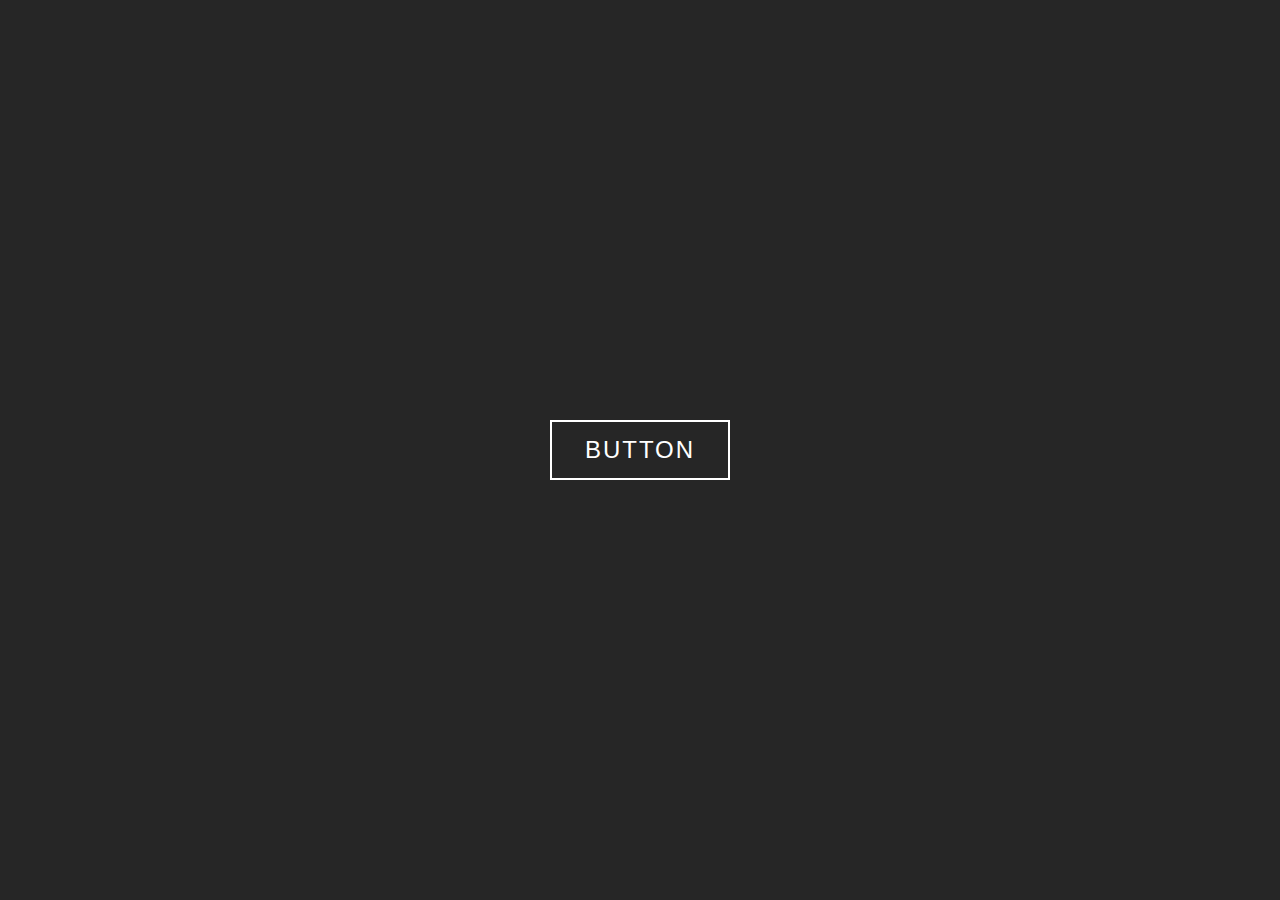
<file: button_animation/index.html>
<!DOCTYPE html>
<html lang="pt-br">
<head>
  <meta charset="UTF-8">
  <meta name="viewport" content="width=device-width, initial-scale=1.0">
  <title>BUTTON</title>
  <link rel="stylesheet" href="./styles/style.css">
</head>
<body>
  <a href="#">
    <svg>
      <rect></rect>
    </svg>
    Button
  </a>
</body>
</html>
</file>
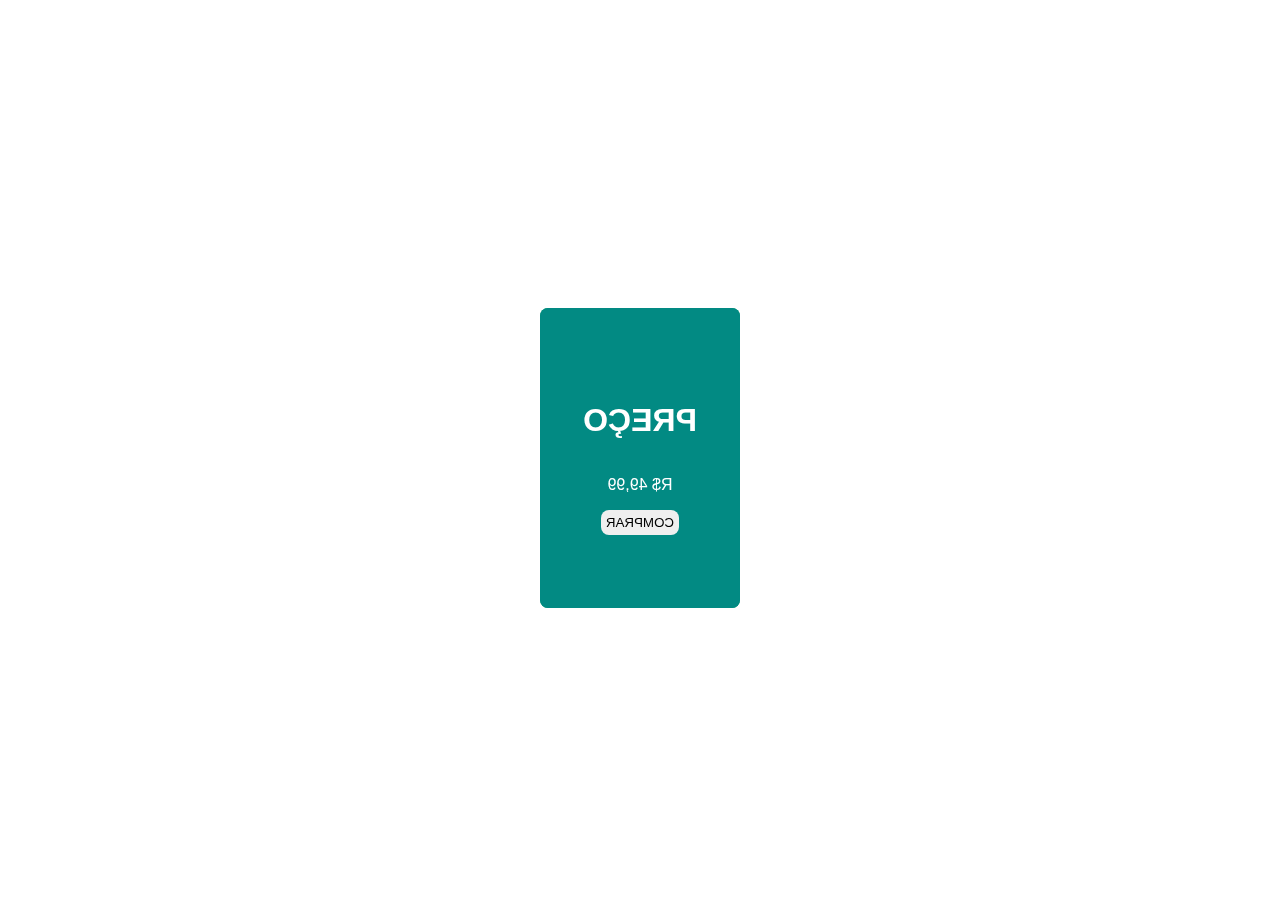
<file: card-flip/index.html>
<!DOCTYPE html>
<html lang="pt-br">
<head>
  <meta charset="UTF-8">
  <meta name="viewport" content="width=device-width, initial-scale=1.0">
  <title>Card Flip</title>
  <link rel="stylesheet" href="./styles/style.css">
</head>
<body>
  <div class="container">
    <div class="card-container">
      <div class="card">
        <figure class="front">  
          <h1>CLIENTE PRO</h1>
          <p>Você terá uma série de benefícios, como...</p>
        </figure>
        <figure class="back">
          <h1>PREÇO</h1>
          <p>R$ 49,99</p>
          <button>COMPRAR</button>
        </figure>
      </div>
    </div>
  </div>
</body>
</html>
</file>
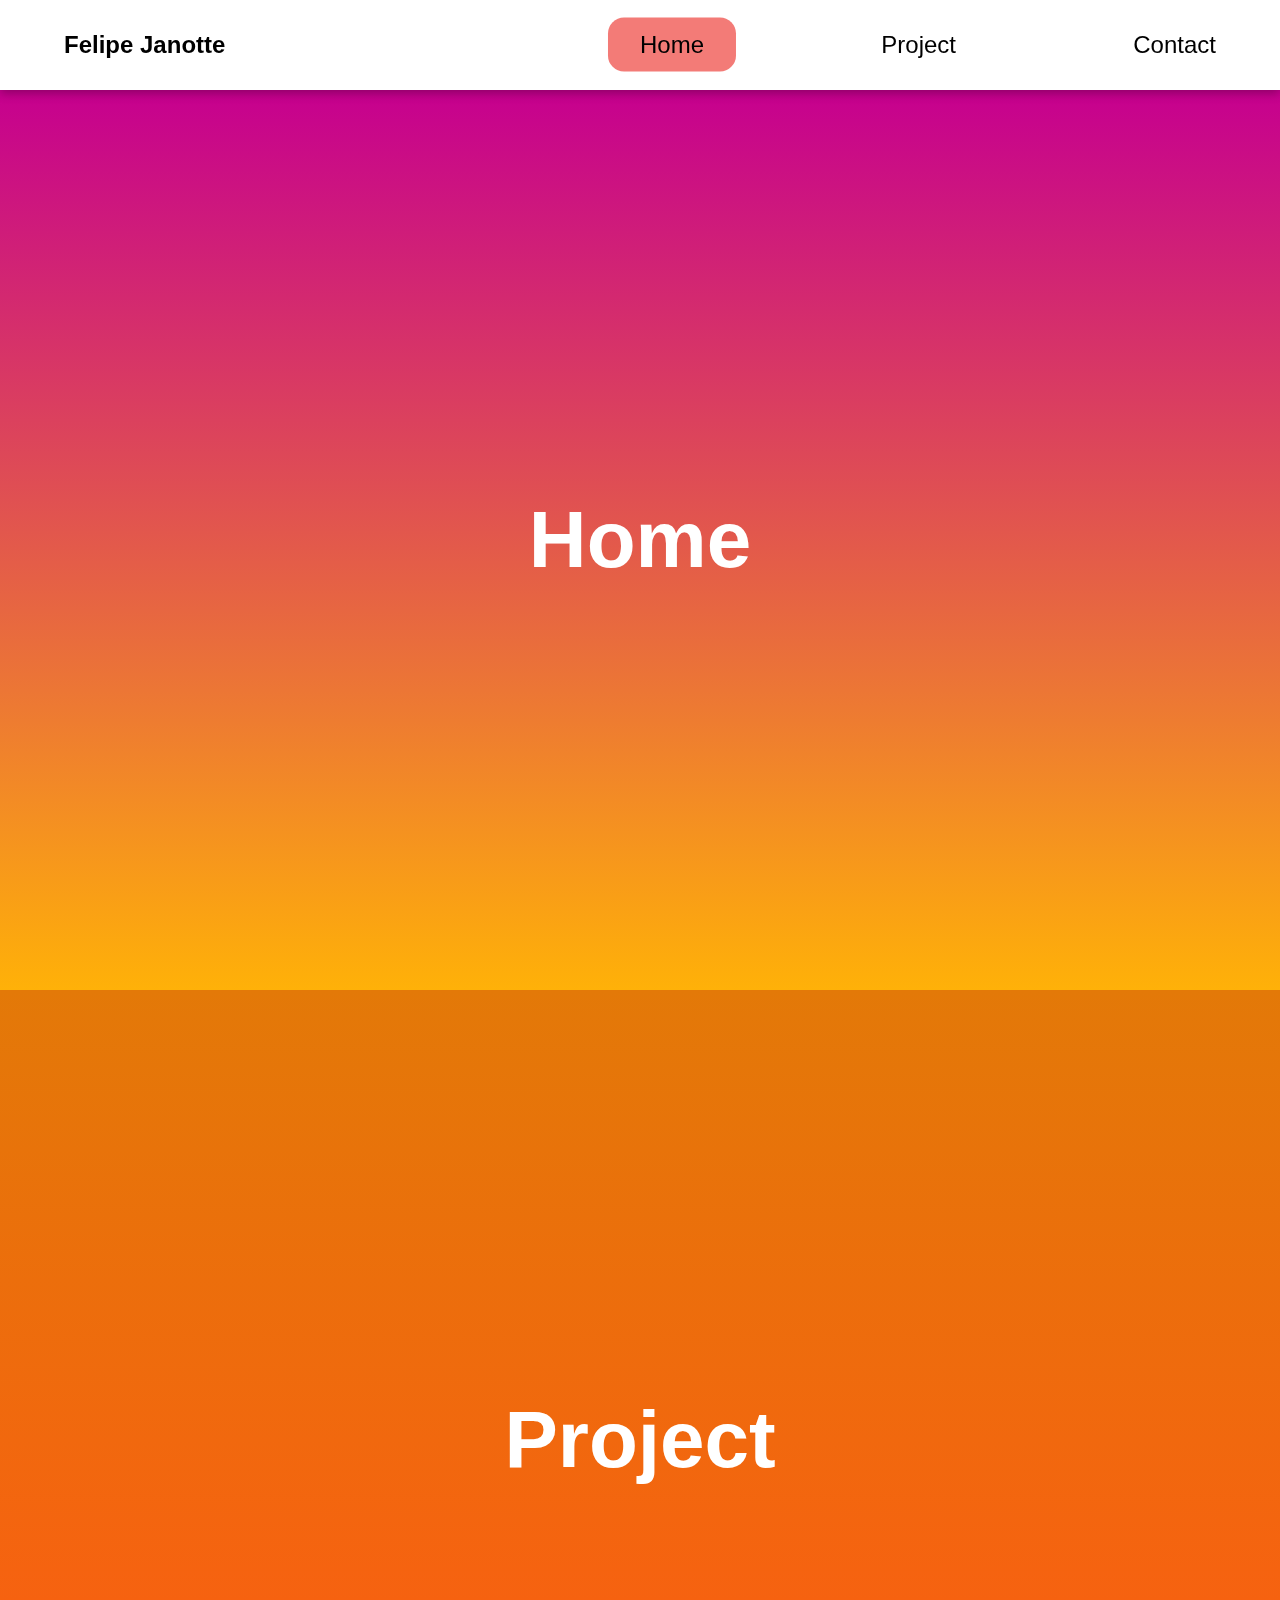
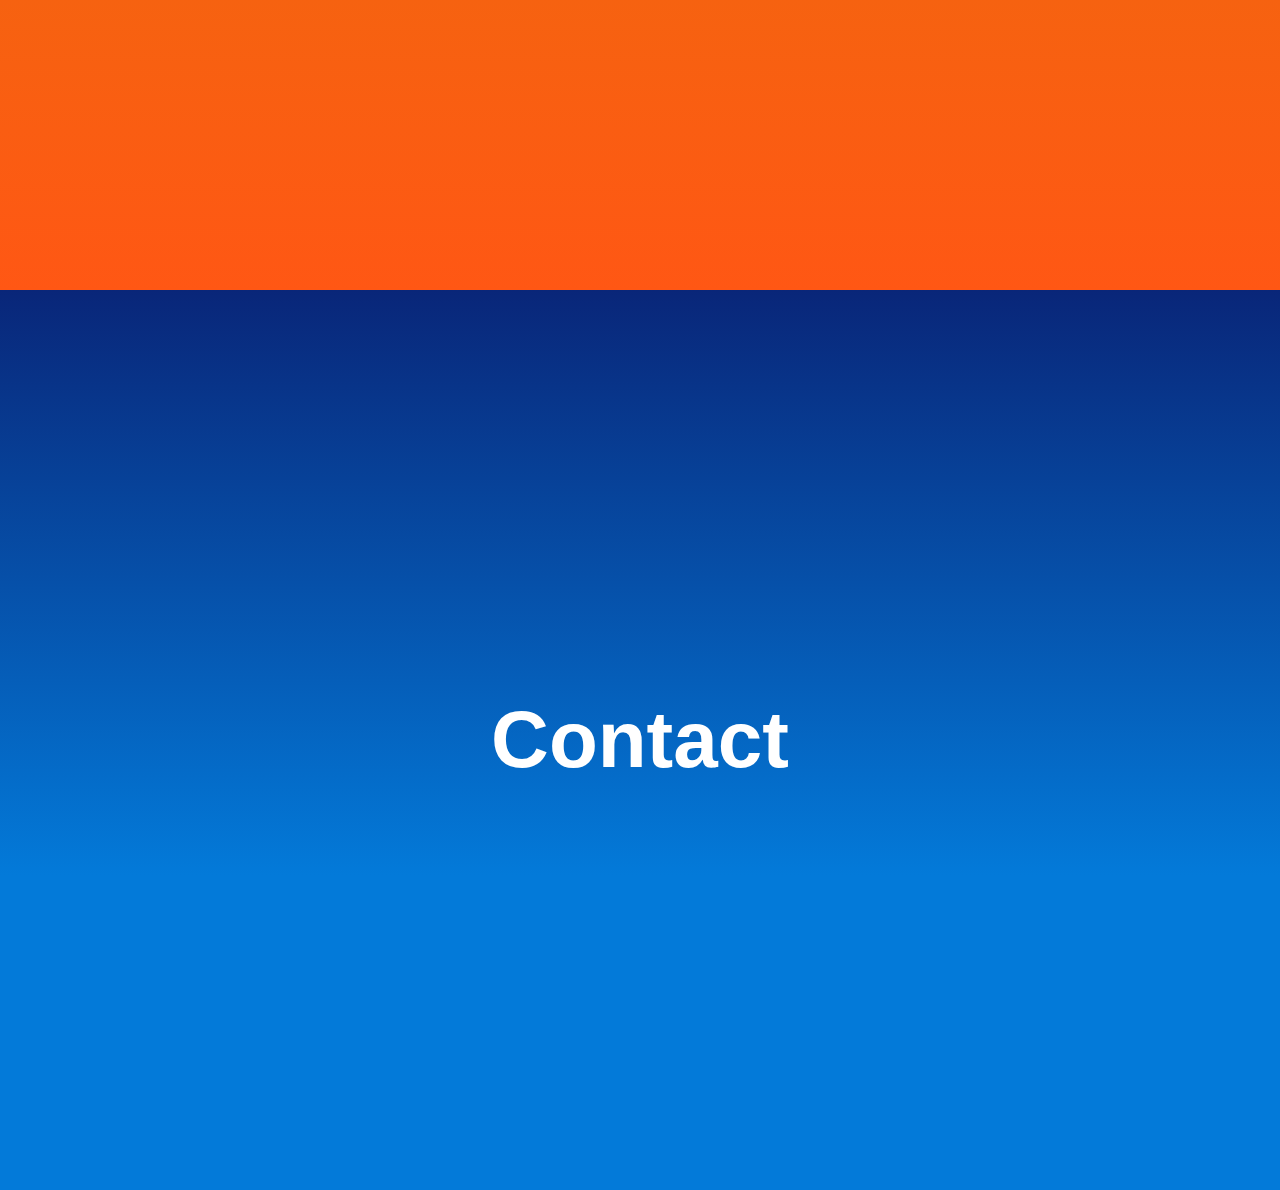
<file: fluid-navbar/index.html>
<!DOCTYPE html>
<html lang="pt-br">
<head>
  <meta charset="UTF-8">
  <meta name="viewport" content="width=device-width, initial-scale=1.0">
  <title>Fluid Navbar</title>
  <link rel="stylesheet" href="./styles/style.css">
</head>
<body>
  <header>
    <nav>
      <h1>Felipe Janotte</h1>
      <ul>
        <li><a data-page="home" href="#home">Home</a></li>
        <li><a data-page="project" href="#project">Project</a></li>
        <li><a data-page="contact" href="#contact">Contact</a></li>
        <div class="bubble"></div>
      </ul>
    </nav>
  </header>

  <main>
    <section data-page="0" class="home" id="home">
      <h2>Home</h2>
    </section>
    <section data-page="1" class="project" id="project">
      <h2>Project</h2>
    </section>
    <section data-page="2" class="contact" id="contact">
      <h2>Contact</h2>
    </section>
  </main>

  <script src="./app.js"></script>
</body>
</html>
</file>
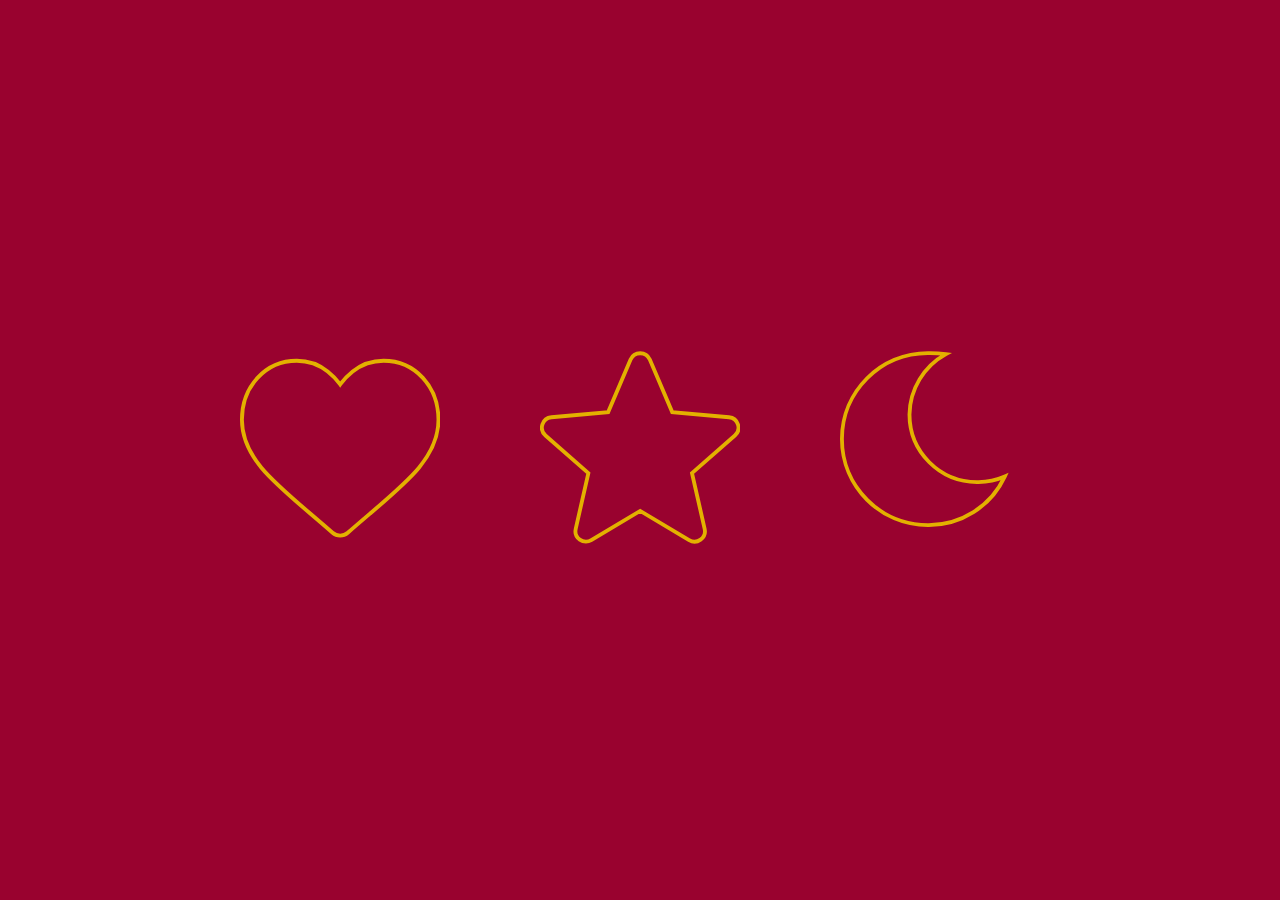
<file: icon-animation/index.html>
<!DOCTYPE html>
<html lang="pt-br">
<head>
  <meta charset="UTF-8">
  <meta name="viewport" content="width=device-width, initial-scale=1.0">
  <title>Icon Animation</title>
  <link rel="stylesheet" href="./styles/style.css">
</head>
<body>
  <div class="container">
    <div class="icon heart">
      <svg 
        viewBox="-5 -28 521.00002 512" 
        xmlns="http://www.w3.org/2000/svg">
        <path d="m471.382812 44.578125c-26.503906-28.746094-62.871093-44.578125-102.410156-44.578125-29.554687 0-56.621094 9.34375-80.449218 27.769531-12.023438 9.300781-22.917969 20.679688-32.523438 33.960938-9.601562-13.277344-20.5-24.660157-32.527344-33.960938-23.824218-18.425781-50.890625-27.769531-80.445312-27.769531-39.539063 0-75.910156 15.832031-102.414063 44.578125-26.1875 28.410156-40.613281 67.222656-40.613281 109.292969 0 43.300781 16.136719 82.9375 50.78125 124.742187 30.992188 37.394531 75.535156 75.355469 127.117188 119.3125 17.613281 15.011719 37.578124 32.027344 58.308593 50.152344 5.476563 4.796875 12.503907 7.4375 19.792969 7.4375 7.285156 0 14.316406-2.640625 19.785156-7.429687 20.730469-18.128907 40.707032-35.152344 58.328125-50.171876 51.574219-43.949218 96.117188-81.90625 127.109375-119.304687 34.644532-41.800781 50.777344-81.4375 50.777344-124.742187 0-42.066407-14.425781-80.878907-40.617188-109.289063zm0 0"/>
      </svg>
    </div>
    
    <div class="icon star">
      <svg 
        viewBox="-5 -8 521.00002 512" 
        xmlns="http://www.w3.org/2000/svg">
        <path d="m510.652344 185.882812c-3.371094-10.367187-12.566406-17.707031-23.402344-18.6875l-147.796875-13.417968-58.410156-136.75c-4.3125-10.046875-14.125-16.53125-25.046875-16.53125s-20.738282 6.484375-25.023438 16.53125l-58.410156 136.75-147.820312 13.417968c-10.835938 1-20.011719 8.339844-23.402344 18.6875-3.371094 10.367188-.257813 21.738282 7.9375 28.925782l111.722656 97.964844-32.941406 145.085937c-2.410156 10.667969 1.730468 21.699219 10.582031 28.097656 4.757813 3.457031 10.347656 5.183594 15.957031 5.183594 4.820313 0 9.644532-1.28125 13.953125-3.859375l127.445313-76.203125 127.421875 76.203125c9.347656 5.585938 21.101562 5.074219 29.933593-1.324219 8.851563-6.398437 12.992188-17.429687 10.582032-28.097656l-32.941406-145.085937 111.722656-97.964844c8.191406-7.1875 11.308594-18.535156 7.9375-28.925782zm-252.203125 223.722657"/>
      </svg>
    </div>

    <div class="icon moon">
      <svg 
        viewBox="-5 -8 521.00002 512"
        xmlns="http://www.w3.org/2000/svg">
        <path d="m224.023438 448.03125c85.714843.902344 164.011718-48.488281 200.117187-126.230469-22.722656 9.914063-47.332031 14.769531-72.117187 14.230469-97.15625-.109375-175.890626-78.84375-176-176 .972656-65.71875 37.234374-125.832031 94.910156-157.351562-15.554688-1.980469-31.230469-2.867188-46.910156-2.648438-123.714844 0-224.0000005 100.289062-224.0000005 224 0 123.714844 100.2851565 224 224.0000005 224zm0 0"/>
      </svg>    
    </div>
    
  </div>  

</body>
</html>
</file>
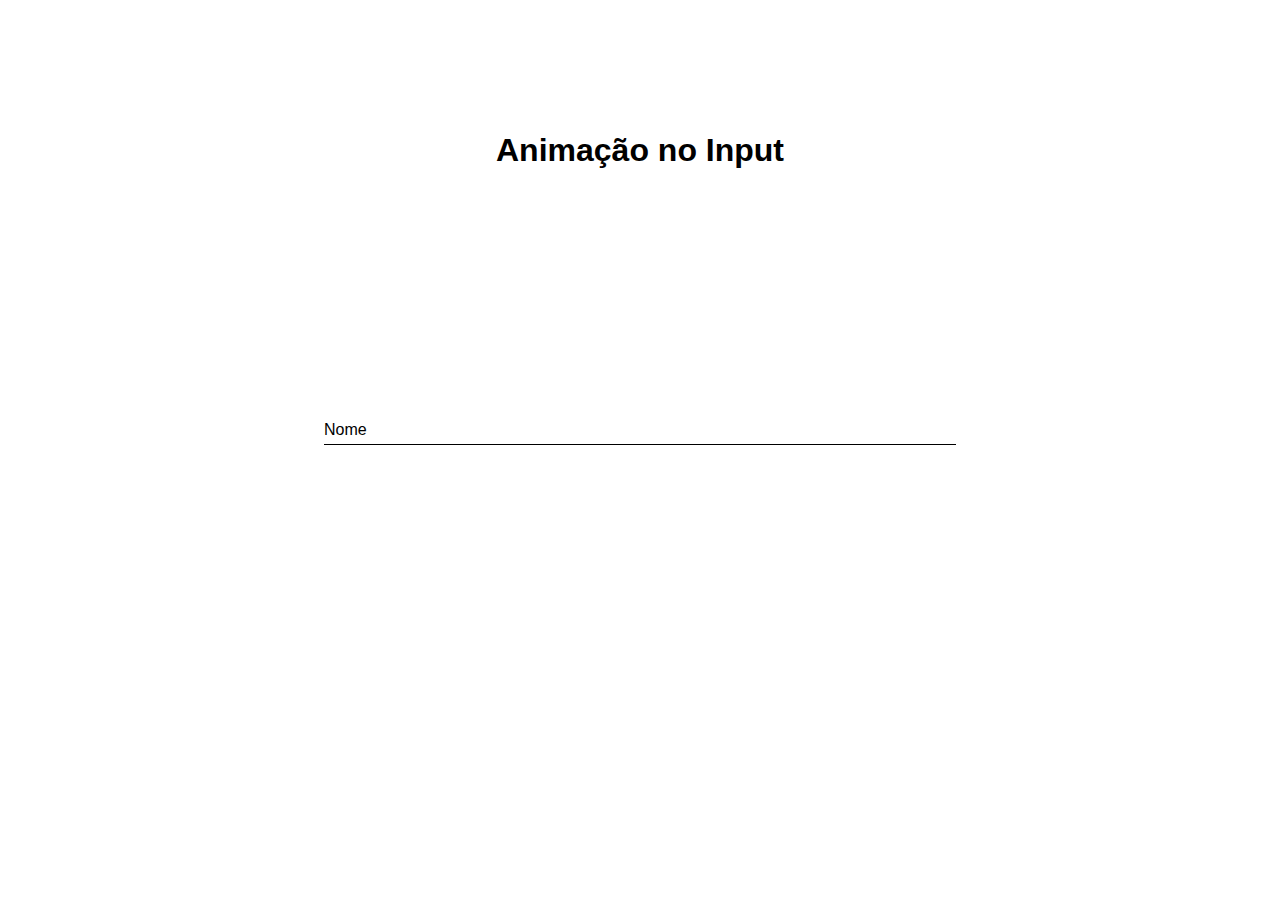
<file: input-animation/index.html>
<!DOCTYPE html>
<html lang="en">
<head>
  <meta charset="UTF-8">
  <meta name="viewport" content="width=device-width, initial-scale=1.0">
  <title>Input Animation</title>
  <link rel="stylesheet" href="./styles/style.css">
</head>
<body>
  <h1>Animação no Input</h1>

  <div class="form">
    <input type="text" name="name" autocomplete="off" required>
    <label for="name" class="label-name">
      <span class="content-name">Nome</span>
    </label>
  </div>
</body>
</html>
</file>
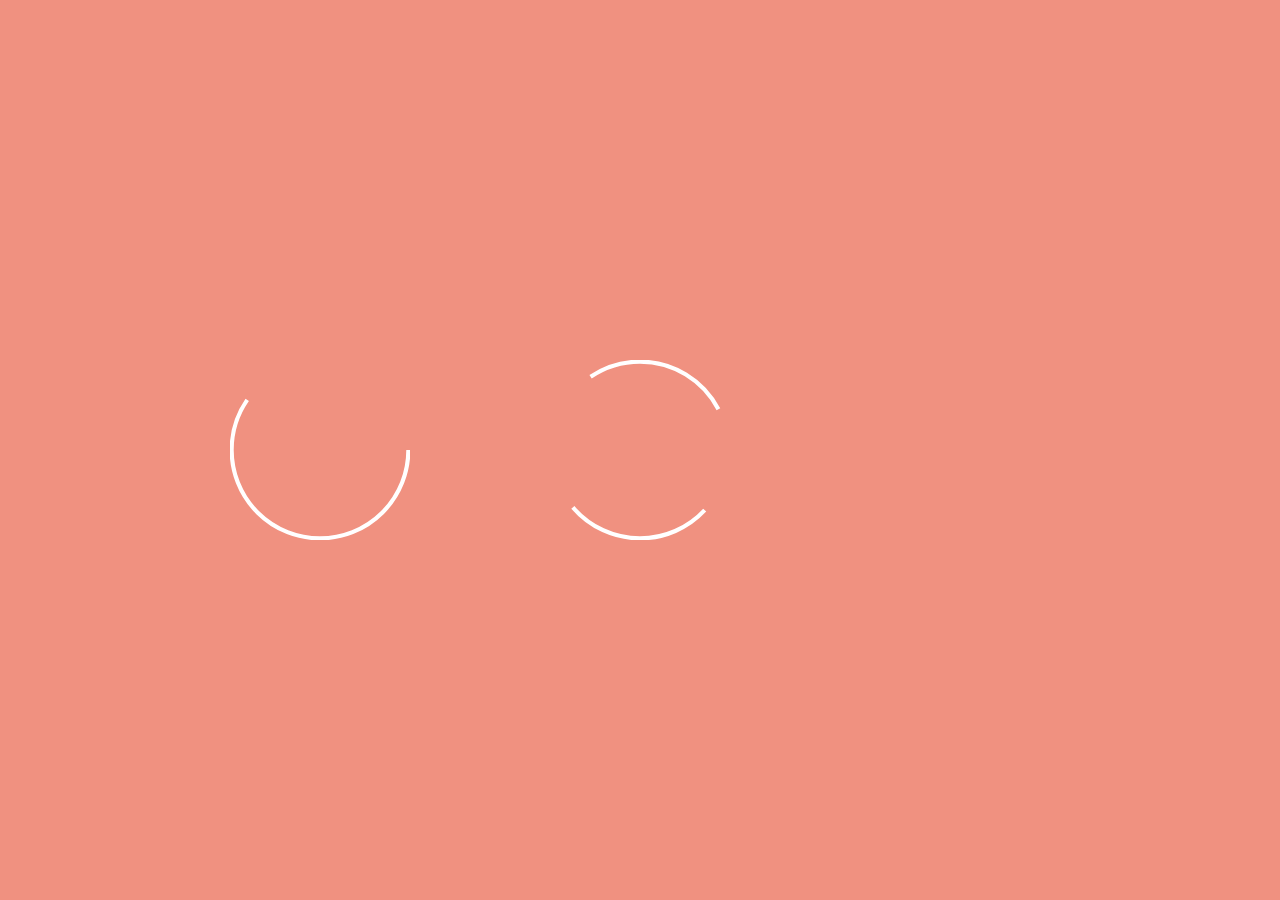
<file: loading-circle/index.html>
<!DOCTYPE html>
<html lang="pt-br">
<head>
  <meta charset="UTF-8">
  <meta name="viewport" content="width=device-width, initial-scale=1.0">
  <title>Loading Circles</title>
  <link rel="stylesheet" href="./styles/style.css">
</head>
<body>
<div class="circle1">
  <svg viewBox="0 0 109 109" fill="none" xmlns="http://www.w3.org/2000/svg">
    <circle cx="54.5" cy="54.5" r="53.5" stroke="#ffffff" stroke-width="2.5"/>
  </svg>
</div>
<div class="circle2">
  <svg viewBox="0 0 109 109" fill="none" xmlns="http://www.w3.org/2000/svg">
    <circle cx="54.5" cy="54.5" r="53.5" stroke="#ffffff" stroke-width="2.5"/>
  </svg>
</div>
</body>
</html>
</file>
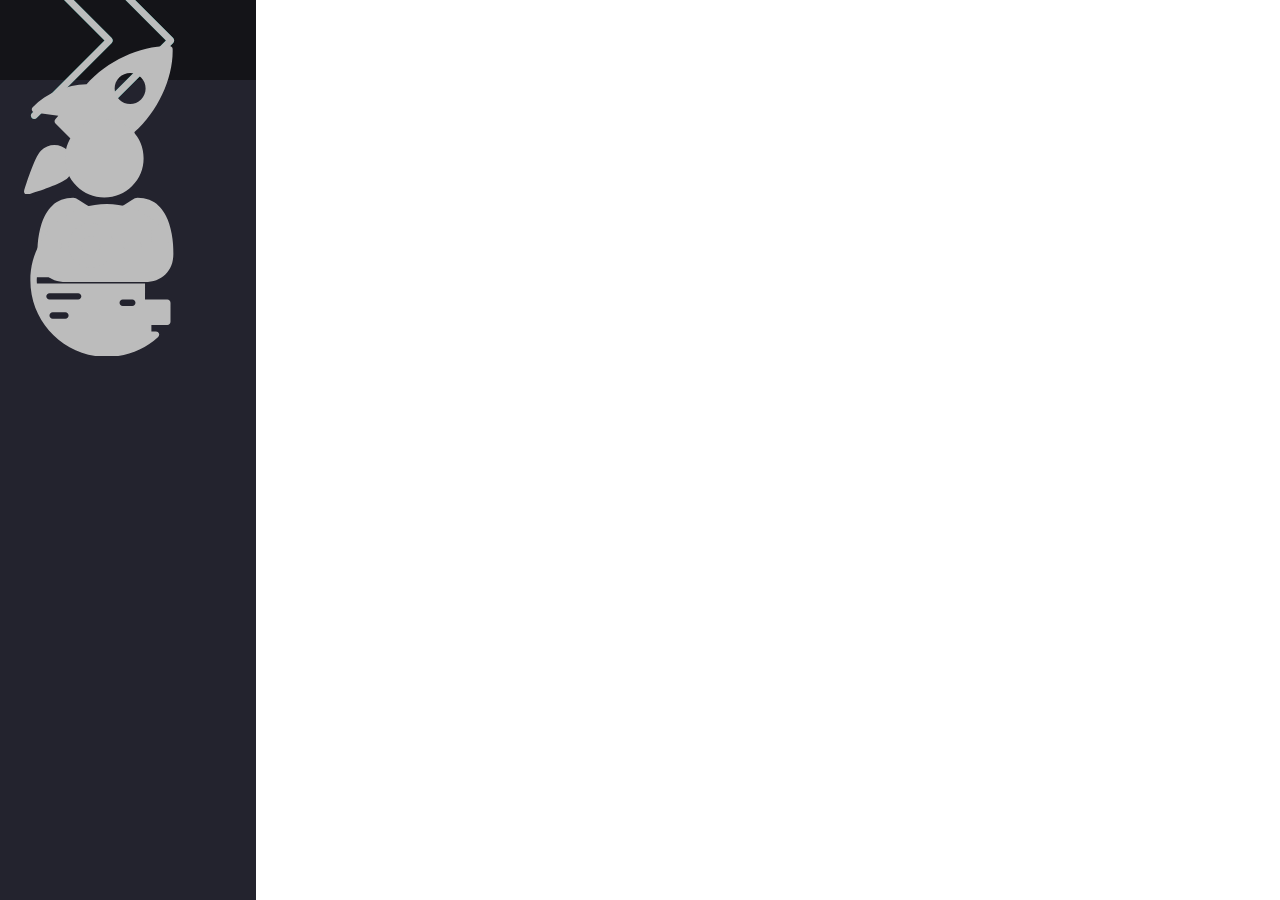
<file: navbar/index.html>
<!DOCTYPE html>
<html lang="en">
<head>
  <meta charset="UTF-8">
  <meta name="viewport" content="width=device-width, initial-scale=1.0">
  <title>Navbar</title>
  <link rel="stylesheet" href="./styles/style.css">
</head>
<body>
  <nav class="navbar">
    <ul class="navbar-nav">
      <li class="nav-item">
        <a href="#" class="nav-link">
          <?xml version="1.0" encoding="iso-8859-1"?>
          <!-- Generator: Adobe Illustrator 19.0.0, SVG Export Plug-In . SVG Version: 6.00 Build 0)  -->
          <svg class="arrow" version="1.1" id="Capa_1" xmlns="http://www.w3.org/2000/svg" xmlns:xlink="http://www.w3.org/1999/xlink" 
            viewBox="0 0 490.8 490.8" style="enable-background:new 0 0 490.8 490.8;" xml:space="preserve">
          <g>
            <path style="fill:#009688;" d="M231.696,3.128c-4.237-4.093-10.99-3.975-15.083,0.262c-3.992,4.134-3.992,10.687,0,14.82
              l227.115,227.136L216.592,472.461c-4.237,4.093-4.355,10.845-0.262,15.083c4.093,4.237,10.845,4.354,15.083,0.262
              c0.089-0.086,0.176-0.173,0.262-0.262l234.667-234.667c4.164-4.165,4.164-10.917,0-15.083L231.696,3.128z"/>
            <path style="fill:#009688;" d="M274.363,237.795L39.696,3.128c-4.237-4.093-10.99-3.975-15.083,0.262
              c-3.992,4.134-3.992,10.687,0,14.821l227.115,227.136L24.592,472.461c-4.237,4.093-4.354,10.845-0.262,15.083
              c4.093,4.237,10.845,4.354,15.083,0.262c0.089-0.086,0.176-0.173,0.262-0.262l234.667-234.667
              C278.511,248.718,278.521,241.966,274.363,237.795z"/>
          </g>
          <path d="M224.144,490.68c-5.891,0.011-10.675-4.757-10.686-10.648c-0.005-2.84,1.123-5.565,3.134-7.571l227.136-227.115
            L216.592,18.232c-4.093-4.237-3.975-10.99,0.262-15.083c4.134-3.992,10.687-3.992,14.82,0l234.667,234.667
            c4.164,4.165,4.164,10.917,0,15.083L231.675,487.565C229.676,489.56,226.968,490.68,224.144,490.68z"/>
          <path d="M32.144,490.68c-5.891,0.011-10.675-4.757-10.686-10.648c-0.005-2.84,1.123-5.565,3.134-7.571l227.136-227.115
            L24.592,18.232c-4.171-4.171-4.171-10.933,0-15.104s10.933-4.171,15.104,0l234.667,234.667c4.164,4.165,4.164,10.917,0,15.083
            L39.696,487.544C37.695,489.551,34.978,490.68,32.144,490.68z"/>
          </svg>

          <div class="link-text">
            <span >Navbar</span>
          </div>
        </a>
      </li>

      <li class="nav-item">
        <a href="#" class="nav-link">
          <svg id="bold" enable-background="new 0 0 24 24" viewBox="0 0 24 24" xmlns="http://www.w3.org/2000/svg"><path d="m23.508.003c-4.685-.084-10.028 2.365-13.41 6.164-3.232.061-6.379 1.386-8.696 3.703-.135.133-.183.332-.124.512.06.181.216.312.404.339l3.854.552-.476.533c-.177.198-.168.499.02.687l6.427 6.427c.097.097.225.146.354.146.119 0 .238-.042.333-.127l.533-.476.552 3.854c.027.188.175.326.354.386.046.015.094.022.143.022.142 0 .287-.062.387-.161 2.285-2.285 3.61-5.432 3.671-8.664 3.803-3.389 6.272-8.73 6.163-13.409-.007-.266-.222-.481-.489-.488zm-4.608 8.632c-.487.487-1.127.731-1.768.731s-1.281-.244-1.768-.731c-.974-.975-.974-2.561 0-3.536.975-.975 2.561-.975 3.536 0s.975 2.562 0 3.536z"/><path d="m2.724 16.905c-1.07 1.07-2.539 5.904-2.703 6.451-.053.176-.004.367.125.497.096.096.223.147.354.147.048 0 .096-.007.144-.021.547-.164 5.381-1.633 6.451-2.703 1.205-1.205 1.205-3.166 0-4.371-1.206-1.205-3.166-1.204-4.371 0z"/></svg>
          <span class="link-text">My Projects</span>
        </a>
      </li>

      <li class="nav-item">
        <a href="#" class="nav-link">
          <svg viewBox="-42 0 512 512.002" xmlns="http://www.w3.org/2000/svg"><path d="m210.351562 246.632812c33.882813 0 63.222657-12.152343 87.195313-36.128906 23.972656-23.972656 36.125-53.304687 36.125-87.191406 0-33.875-12.152344-63.210938-36.128906-87.191406-23.976563-23.96875-53.3125-36.121094-87.191407-36.121094-33.886718 0-63.21875 12.152344-87.191406 36.125s-36.128906 53.308594-36.128906 87.1875c0 33.886719 12.15625 63.222656 36.132812 87.195312 23.976563 23.96875 53.3125 36.125 87.1875 36.125zm0 0"/><path d="m426.128906 393.703125c-.691406-9.976563-2.089844-20.859375-4.148437-32.351563-2.078125-11.578124-4.753907-22.523437-7.957031-32.527343-3.308594-10.339844-7.808594-20.550781-13.371094-30.335938-5.773438-10.15625-12.554688-19-20.164063-26.277343-7.957031-7.613282-17.699219-13.734376-28.964843-18.199219-11.226563-4.441407-23.667969-6.691407-36.976563-6.691407-5.226563 0-10.28125 2.144532-20.042969 8.5-6.007812 3.917969-13.035156 8.449219-20.878906 13.460938-6.707031 4.273438-15.792969 8.277344-27.015625 11.902344-10.949219 3.542968-22.066406 5.339844-33.039063 5.339844-10.972656 0-22.085937-1.796876-33.046874-5.339844-11.210938-3.621094-20.296876-7.625-26.996094-11.898438-7.769532-4.964844-14.800782-9.496094-20.898438-13.46875-9.75-6.355468-14.808594-8.5-20.035156-8.5-13.3125 0-25.75 2.253906-36.972656 6.699219-11.257813 4.457031-21.003906 10.578125-28.96875 18.199219-7.605469 7.28125-14.390625 16.121094-20.15625 26.273437-5.558594 9.785157-10.058594 19.992188-13.371094 30.339844-3.199219 10.003906-5.875 20.945313-7.953125 32.523437-2.058594 11.476563-3.457031 22.363282-4.148437 32.363282-.679688 9.796875-1.023438 19.964844-1.023438 30.234375 0 26.726562 8.496094 48.363281 25.25 64.320312 16.546875 15.746094 38.441406 23.734375 65.066406 23.734375h246.53125c26.625 0 48.511719-7.984375 65.0625-23.734375 16.757813-15.945312 25.253906-37.585937 25.253906-64.324219-.003906-10.316406-.351562-20.492187-1.035156-30.242187zm0 0"/></svg>
          <span class="link-text">Profile</span>
        </a>
      </li>

        <li class="nav-item">
          <a href="#" class="nav-link">
            <?xml version="1.0" encoding="iso-8859-1"?>
  <!-- Generator: Adobe Illustrator 19.0.0, SVG Export Plug-In . SVG Version: 6.00 Build 0)  -->
  <svg version="1.1" id="Capa_1" xmlns="http://www.w3.org/2000/svg" xmlns:xlink="http://www.w3.org/1999/xlink" viewBox="0 0 512 512" style="enable-background:new 0 0 512 512;" xml:space="preserve">
  <g> <g> <g> <circle cx="224" cy="138.667" r="32"/>  <path d="M437.333,245.333c5.896,0,10.667-4.771,10.667-10.667V192h32c5.896,0,10.667-4.771,10.667-10.667v-42.667
          c0-5.896-4.771-10.667-10.667-10.667h-53.333V85.333h15.5c4.406,0,8.354-2.708,9.948-6.823c1.594-4.104,0.49-8.771-2.771-11.729
          C402,23.719,340.917,0,277.333,0c-141.156,0-256,114.844-256,256s114.844,256,256,256c63.583,0,124.667-23.719,172.01-66.781
          c3.26-2.958,4.365-7.625,2.771-11.729c-1.594-4.115-5.542-6.823-9.948-6.823h-15.5v-21.333H480
          c5.896,0,10.667-4.771,10.667-10.667v-64c0-5.896-4.771-10.667-10.667-10.667h-74.667v-53.333H43.207
          c-0.161-3.561-0.54-7.066-0.54-10.667s0.379-7.105,0.54-10.667H437.333z M341.333,128H384c5.896,0,10.667,4.771,10.667,10.667
          c0,5.896-4.771,10.667-10.667,10.667h-42.667c-5.896,0-10.667-4.771-10.667-10.667C330.667,132.771,335.438,128,341.333,128z
          M224,64c41.167,0,74.667,33.5,74.667,74.667c0,41.167-33.5,74.667-74.667,74.667s-74.667-33.5-74.667-74.667
          C149.333,97.5,182.833,64,224,64z M96,128h21.333c5.896,0,10.667,4.771,10.667,10.667c0,5.896-4.771,10.667-10.667,10.667H96
          c-5.896,0-10.667-4.771-10.667-10.667C85.333,132.771,90.104,128,96,128z M330.667,320h32c5.896,0,10.667,4.771,10.667,10.667
          c0,5.896-4.771,10.667-10.667,10.667h-32c-5.896,0-10.667-4.771-10.667-10.667C320,324.771,324.771,320,330.667,320z
          M138.667,384H96c-5.896,0-10.667-4.771-10.667-10.667c0-5.896,4.771-10.667,10.667-10.667h42.667
          c5.896,0,10.667,4.771,10.667,10.667C149.333,379.229,144.563,384,138.667,384z M85.333,298.667h96
          c5.896,0,10.667,4.771,10.667,10.667c0,5.896-4.771,10.667-10.667,10.667h-96c-5.896,0-10.667-4.771-10.667-10.667
          C74.667,303.438,79.438,298.667,85.333,298.667z"/></g></g></g>


            <span class="link-text">Death Star</span>
        </a>
      </li>
    </ul>
  </nav>


</body>
</html>
</file>
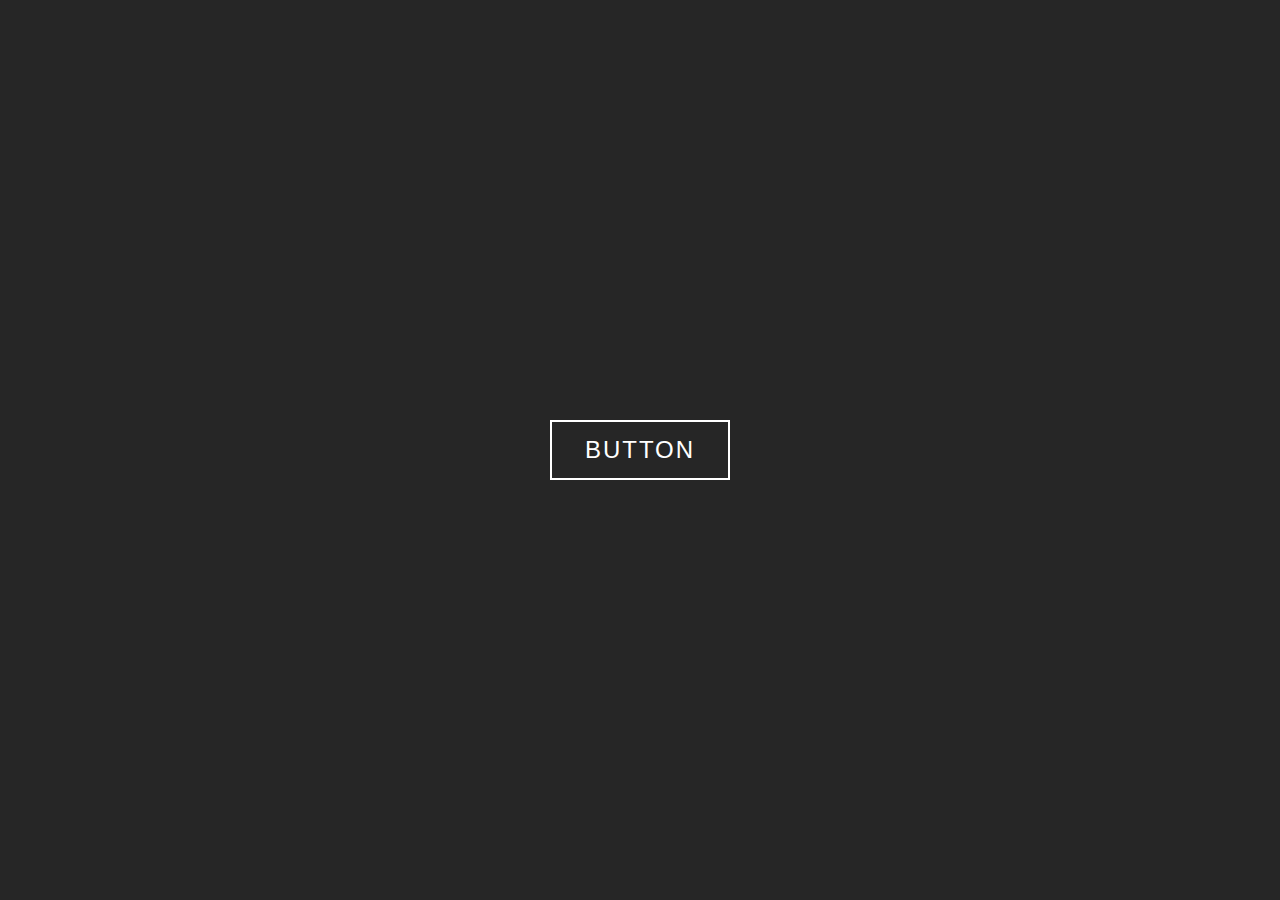
<file: button_animation/button-animation.html>
<!DOCTYPE html>
<html lang="en">
<head>
  <meta charset="UTF-8">
  <meta name="viewport" content="width=device-width, initial-scale=1.0">
  <title>BUTTON</title>
  <link rel="stylesheet" href="./style.css">
</head>
<body>
  <a href="#">
    <svg>
      <rect></rect>
    </svg>
    Button
  </a>
</body>
</html>
</file>
<file: button_animation/styles/style.css>
* {
  margin: 0;
  padding: 0;
}

body {
  background-color: #262626;
}

a {
  position: absolute;
  top: 50%;
  left: 50%;
  -webkit-transform: translate(-50%, -50%);
          transform: translate(-50%, -50%);
  width: 180px;
  height: 60px;
  line-height: 60px;
  -webkit-box-align: center;
      -ms-flex-align: center;
          align-items: center;
  text-align: center;
  font-family: sans-serif;
  text-transform: uppercase;
  font-size: 24px;
  letter-spacing: 2px;
  color: white;
  text-decoration: none;
}

a svg, a svg rect {
  position: absolute;
  top: 0;
  left: 0;
  width: 100%;
  height: 100%;
  fill: transparent;
}

a svg rect {
  stroke: white;
  stroke-width: 4;
  -webkit-transition: 1.5s;
  transition: 1.5s;
  stroke-dasharray: 500,500;
  stroke-dashoffset: 0;
}

a:hover svg rect {
  stroke-dasharray: 100,400;
  stroke-dashoffset: 220;
  stroke: #00bcd4;
}
/*# sourceMappingURL=style.css.map */
</file>
<file: card-flip/styles/style.css>
* {
  font-family: sans-serif;
}

.container {
  width: 100%;
  height: 100vh;
  display: -webkit-box;
  display: -ms-flexbox;
  display: flex;
  -webkit-box-pack: center;
      -ms-flex-pack: center;
          justify-content: center;
  -webkit-box-align: center;
      -ms-flex-align: center;
          align-items: center;
}

.container .card-container {
  width: 200px;
  height: 300px;
}

.container .card-container .card {
  width: 100%;
  height: 100%;
  -webkit-transition: 1s ease-in-out;
  transition: 1s ease-in-out;
  -webkit-transform-style: preserve-3d;
          transform-style: preserve-3d;
}

.container .card-container .card figure {
  width: 100%;
  height: 100%;
  position: absolute;
  margin: 0;
  border-radius: 8px;
  display: -webkit-box;
  display: -ms-flexbox;
  display: flex;
  -webkit-box-pack: center;
      -ms-flex-pack: center;
          justify-content: center;
  -webkit-box-align: center;
      -ms-flex-align: center;
          align-items: center;
  -webkit-box-orient: vertical;
  -webkit-box-direction: normal;
      -ms-flex-direction: column;
          flex-direction: column;
}

.container .card-container .card figure.front {
  background-color: #07a16e;
  color: #ffffff;
  text-align: center;
}

.container .card-container .card figure.back {
  background-color: #028a83;
  color: #ffffff;
  -webkit-transform: rotateY(180deg);
          transform: rotateY(180deg);
}

.container .card-container .card figure.back button {
  border-radius: 8px;
  padding: 5px;
  border: hidden;
  cursor: pointer;
  pad: 10px;
}

.container .card-container .card figure.back button:hover {
  background-color: #07dae9;
  color: #3a3838;
}

.container .card-container:hover .card {
  -webkit-transform: rotateY(180deg);
          transform: rotateY(180deg);
}
/*# sourceMappingURL=style.css.map */
</file>
<file: fluid-navbar/styles/style.css>
* {
  margin: 0;
  padding: 0;
  -webkit-box-sizing: border-box;
          box-sizing: border-box;
}

body {
  font-family: sans-serif;
}

header {
  -webkit-box-shadow: 0px 3px 10px rgba(0, 0, 0, 0.3);
          box-shadow: 0px 3px 10px rgba(0, 0, 0, 0.3);
  position: -webkit-sticky;
  position: sticky;
  top: 0;
  background-color: #fff;
}

header nav {
  min-height: 10vh;
  margin: auto;
  width: 90%;
  display: -webkit-box;
  display: -ms-flexbox;
  display: flex;
  -webkit-box-align: center;
      -ms-flex-align: center;
          align-items: center;
  -webkit-box-pack: justify;
      -ms-flex-pack: justify;
          justify-content: space-between;
}

header nav h1, header nav ul {
  font-size: 1.5rem;
  -webkit-box-flex: 1;
      -ms-flex: 1;
          flex: 1;
}

header nav ul {
  list-style: none;
  display: -webkit-box;
  display: -ms-flexbox;
  display: flex;
  -webkit-box-pack: justify;
      -ms-flex-pack: justify;
          justify-content: space-between;
}

header nav a {
  color: black;
  text-decoration: none;
}

section {
  min-height: 100vh;
  display: -webkit-box;
  display: -ms-flexbox;
  display: flex;
  -webkit-box-pack: center;
      -ms-flex-pack: center;
          justify-content: center;
  -webkit-box-align: center;
      -ms-flex-align: center;
          align-items: center;
}

section h2 {
  font-size: 5rem;
  color: white;
}

.home {
  background: -webkit-gradient(linear, left bottom, left top, from(#ffb108), to(#c6008f));
  background: linear-gradient(0deg, #ffb108 0%, #c6008f 100%);
}

.project {
  background: -webkit-gradient(linear, left bottom, left top, from(#ff5714), to(#e37908));
  background: linear-gradient(0deg, #ff5714 0%, #e37908 100%);
}

.contact {
  background: -webkit-gradient(linear, left bottom, left top, color-stop(35%, #037ad9), to(#092679));
  background: linear-gradient(0deg, #037ad9 35%, #092679 100%);
}

.bubble {
  position: absolute;
  z-index: -2;
  background-color: #f37b77;
  border-radius: 8px;
  -webkit-transform: scale(2);
          transform: scale(2);
  -webkit-transition: all 0.5s ease;
  transition: all 0.5s ease;
}
/*# sourceMappingURL=style.css.map */
</file>
<file: input-animation/styles/style.css>
/*
body{
  height: 60vh;
  display: flex;
  justify-content: space-around;
  align-items: center;
  flex-direction: column;
  font-family: sans-serif;

  .form{
    width: 50%;
    position: relative;
    height: 50px;
    overflow: hidden;

    & input{
      width: 100%;
      height: 100%;
      color: #595f6e;
      padding-top: 20px;
      border:none;
      outline: none;
    }

    & label{
      position: absolute;
      bottom: 0px;
      left: 0%;
      width: 100%;
      height: 100%;
      pointer-events: none;
      border-bottom: 1px solid black;

      &::after{
        content: "";
        position: absolute;
        left: 0px;
        bottom: -1px;
        height: 100%;
        width: 100%;
        border-bottom: 3px solid ;
        border-bottom: 3px solid #5fa8d3;
        transform: translateX(-100%);
      }

      span.content-name{
        position: absolute;
        bottom: 5px;
        left: 0px;
        transition: all 0.3s ease;
      }
    }
    & input:focus + .label-name .content-name,
    & input:valid + .label-name .content-name{
      transform: translateY(-150%);
      font-size: 14px;
      color: #5fa8d3;     
    }
    & input:focus + .label-name .content-name::after,
    & input:valid + .label-name .content-name::after{
      transform: translateX(0%);
      transition: all 0.3s ease;
    }    
  }
}
*/
body {
  height: 60vh;
  display: -webkit-box;
  display: -ms-flexbox;
  display: flex;
  -ms-flex-pack: distribute;
      justify-content: space-around;
  -webkit-box-align: center;
      -ms-flex-align: center;
          align-items: center;
  -webkit-box-orient: vertical;
  -webkit-box-direction: normal;
      -ms-flex-direction: column;
          flex-direction: column;
  font-family: sans-serif;
}

body .form {
  width: 50%;
  position: relative;
  height: 50px;
  overflow: hidden;
}

body .form input {
  width: 100%;
  height: 100%;
  color: #595f6e;
  padding-top: 20px;
  border: none;
  outline: none;
}

body .form label {
  position: absolute;
  bottom: 0px;
  left: 0%;
  width: 100%;
  height: 100%;
  pointer-events: none;
  border-bottom: 1px solid black;
}

body .form label::after {
  content: "";
  position: absolute;
  left: 0px;
  bottom: -1px;
  height: 100%;
  width: 100%;
  border-bottom: 3px solid;
  border-bottom: 3px solid #5fa8d3;
  -webkit-transform: translateX(-100%);
          transform: translateX(-100%);
}

body .form label span.content-name {
  position: absolute;
  bottom: 5px;
  left: 0px;
  -webkit-transition: all 0.3s ease;
  transition: all 0.3s ease;
}

body .form input:focus + .label-name .content-name,
body .form input:valid + .label-name .content-name {
  -webkit-transform: translateY(-150%);
          transform: translateY(-150%);
  font-size: 14px;
  color: #5fa8d3;
}

body .form input:focus + .label-name::after,
body .form input:valid + .label-name::after {
  -webkit-transform: translateX(0%);
          transform: translateX(0%);
  -webkit-transition: all 0.3s ease;
  transition: all 0.3s ease;
}
/*# sourceMappingURL=style.css.map */
</file>
<file: navbar/styles/style.css>
@import url("https://fonts.googleapis.com/css2?family=Lobster&display=swap");
@import url("https://fonts.googleapis.com/css2?family=Inconsolata:wght@400;600&family=Roboto:wght@300;400;700&display=swap");
:root {
  font-size: 16px;
  font-family: 'Roboto', sans-serif;
}

body {
  color: black;
  margin: 0;
  padding: 0;
}

body::-webkit-scrollbar {
  width: 0.25rem;
}

body::-webkit-scrollbar-track {
  background: #1e1e24;
}

body::-webkit-scrollbar-thumb {
  background: #6649b8;
}

main {
  margin-left: 5rem;
}

.navbar {
  width: 5rem;
  height: 100vh;
  position: fixed;
  background-color: #23232e;
  -webkit-transition: width 200ms ease;
  transition: width 200ms ease;
}

.navbar-nav {
  list-style: none;
  padding: 0;
  margin: 0;
  display: -webkit-box;
  display: -ms-flexbox;
  display: flex;
  -webkit-box-orient: vertical;
  -webkit-box-direction: normal;
      -ms-flex-direction: column;
          flex-direction: column;
  -webkit-box-align: center;
      -ms-flex-align: center;
          align-items: center;
}

.navbar-nav .nav-item {
  width: 100%;
}

.navbar-nav .nav-item .nav-link {
  display: -webkit-box;
  display: -ms-flexbox;
  display: flex;
  -webkit-box-align: center;
      -ms-flex-align: center;
          align-items: center;
  height: 5rem;
  color: #b6b6b6;
}

.navbar-nav .nav-item .nav-link svg {
  min-width: 2rem;
  margin: 0 1.5rem;
  fill: #bcbcbc;
}

.navbar-nav .nav-item .nav-link svg.arrow {
  -webkit-transition: ease 200ms;
  transition: ease 200ms;
}

.navbar-nav .nav-item .nav-link .link-text {
  display: block;
  visibility: hidden;
}

.navbar:hover {
  width: 16rem;
}

.navbar:hover .link-text {
  display: none;
  visibility: visible;
}

.navbar:hover .nav-link:hover {
  background: #141418;
}
/*# sourceMappingURL=style.css.map */
</file>
<file: button_animation/style.css>
*{
  margin: 0;
  padding: 0;

}

body{
  background-color: #262626;
}

a{
  position: absolute;
  top: 50%;
  left: 50%;
  transform: translate(-50%,-50%);
  width: 180px;
  height: 60px;
  text-align: center;
  line-height: 60px;
  font-family: sans-serif;
  text-transform: uppercase;
  font-size: 24px;
  letter-spacing: 2px;
  color: #fff;
  text-decoration: none;
}

a svg,
a svg rect{
  position: absolute;
  top: 0;
  left: 0;
  width: 100%;
  height: 100%;
  fill: transparent;
}

a svg rect{
  stroke: #fff;
  stroke-width: 4;
  transition: 1.5s;
  stroke-dasharray: 500,500;
  stroke-dashoffset: 0;
}

a:hover svg rect{
  stroke-dasharray: 100,400;
  stroke-dashoffset: 220;
  stroke: #00bcd4;
}
</file>
<file: icon-animation/styles/style.css>
@-webkit-keyframes animate-heart {
  0% {
    stroke-dashoffset: 0;
  }
  40% {
    stroke-dashoffset: 1560;
  }
  80% {
    stroke-dashoffset: 3120;
    fill: transparent;
  }
  100% {
    stroke-dashoffset: 3120;
    fill: #E3B100;
  }
}

@keyframes animate-heart {
  0% {
    stroke-dashoffset: 0;
  }
  40% {
    stroke-dashoffset: 1560;
  }
  80% {
    stroke-dashoffset: 3120;
    fill: transparent;
  }
  100% {
    stroke-dashoffset: 3120;
    fill: #E3B100;
  }
}

@-webkit-keyframes animate-star-moon {
  0% {
    stroke-dashoffset: 0;
  }
  40% {
    stroke-dashoffset: 1810;
  }
  80% {
    stroke-dashoffset: 3620;
    fill: transparent;
  }
  100% {
    stroke-dashoffset: 3620;
    fill: #E3B100;
  }
}

@keyframes animate-star-moon {
  0% {
    stroke-dashoffset: 0;
  }
  40% {
    stroke-dashoffset: 1810;
  }
  80% {
    stroke-dashoffset: 3620;
    fill: transparent;
  }
  100% {
    stroke-dashoffset: 3620;
    fill: #E3B100;
  }
}

* {
  margin: 0;
  padding: 0;
}

body {
  display: -webkit-box;
  display: -ms-flexbox;
  display: flex;
  -webkit-box-pack: center;
      -ms-flex-pack: center;
          justify-content: center;
  -webkit-box-align: center;
      -ms-flex-align: center;
          align-items: center;
  min-height: 100vh;
  background-color: #99022F;
}

body .container {
  position: relative;
  width: 800px;
  display: -webkit-box;
  display: -ms-flexbox;
  display: flex;
  -webkit-box-pack: justify;
      -ms-flex-pack: justify;
          justify-content: space-between;
  -webkit-box-align: center;
      -ms-flex-align: center;
          align-items: center;
}

body .container .icon {
  width: 200px;
}

body .container .icon path {
  fill: transparent;
  stroke-width: 10;
  stroke: #E3B100;
}

body .container .icon.heart path {
  stroke-dasharray: 1560;
  stroke-dashoffset: 0;
}

body .container .icon.heart:hover path {
  -webkit-animation: animate-heart 2s linear forwards;
          animation: animate-heart 2s linear forwards;
}

body .container .icon.star path, body .container .icon.moon path {
  stroke-dasharray: 1810;
  stroke-dashoffset: 0;
}

body .container .icon.star:hover path, body .container .icon.moon:hover path {
  -webkit-animation: animate-star-moon 2s linear forwards;
          animation: animate-star-moon 2s linear forwards;
}
/*# sourceMappingURL=style.css.map */
</file>
<file: loading-circle/styles/style.css>
@-webkit-keyframes animate-circle1 {
  from {
    stroke-dashoffset: 0;
  }
  to {
    stroke-dashoffset: 1750;
  }
}

@keyframes animate-circle1 {
  from {
    stroke-dashoffset: 0;
  }
  to {
    stroke-dashoffset: 1750;
  }
}

@-webkit-keyframes animate-circle2 {
  0% {
    stroke-dashoffset: 0;
  }
  25% {
    stroke-dashoffset: 100;
  }
  50% {
    stroke-dashoffset: 350;
  }
  75% {
    stroke-dashoffset: 100;
  }
  100% {
    stroke-dashoffset: 0;
  }
}

@keyframes animate-circle2 {
  0% {
    stroke-dashoffset: 0;
  }
  25% {
    stroke-dashoffset: 100;
  }
  50% {
    stroke-dashoffset: 350;
  }
  75% {
    stroke-dashoffset: 100;
  }
  100% {
    stroke-dashoffset: 0;
  }
}

* {
  margin: 0;
  padding: 0;
}

body {
  background-color: #f09180;
}

.circle1 svg {
  position: absolute;
  top: 50%;
  left: 25%;
  -webkit-transform: translate(-50%, -50%);
          transform: translate(-50%, -50%);
  width: 180px;
  height: 180px;
  line-height: 60px;
  -webkit-box-align: center;
      -ms-flex-align: center;
          align-items: center;
  -webkit-transition: 0.5s;
  transition: 0.5s;
  stroke-dasharray: 200,375;
  stroke-dashoffset: 0;
  -webkit-animation: animate-circle1 4s linear infinite;
          animation: animate-circle1 4s linear infinite;
}

.circle2 svg {
  position: absolute;
  top: 50%;
  left: 50%;
  -webkit-transform: translate(-50%, -50%);
          transform: translate(-50%, -50%);
  width: 180px;
  height: 180px;
  line-height: 60px;
  -webkit-box-align: center;
      -ms-flex-align: center;
          align-items: center;
  -webkit-transition: 0.5s;
  transition: 0.5s;
  stroke-dasharray: 90,90;
  stroke-dashoffset: 500;
  -webkit-animation: animate-circle2  2.5s linear infinite;
          animation: animate-circle2  2.5s linear infinite;
}
/*# sourceMappingURL=style.css.map */
</file>
